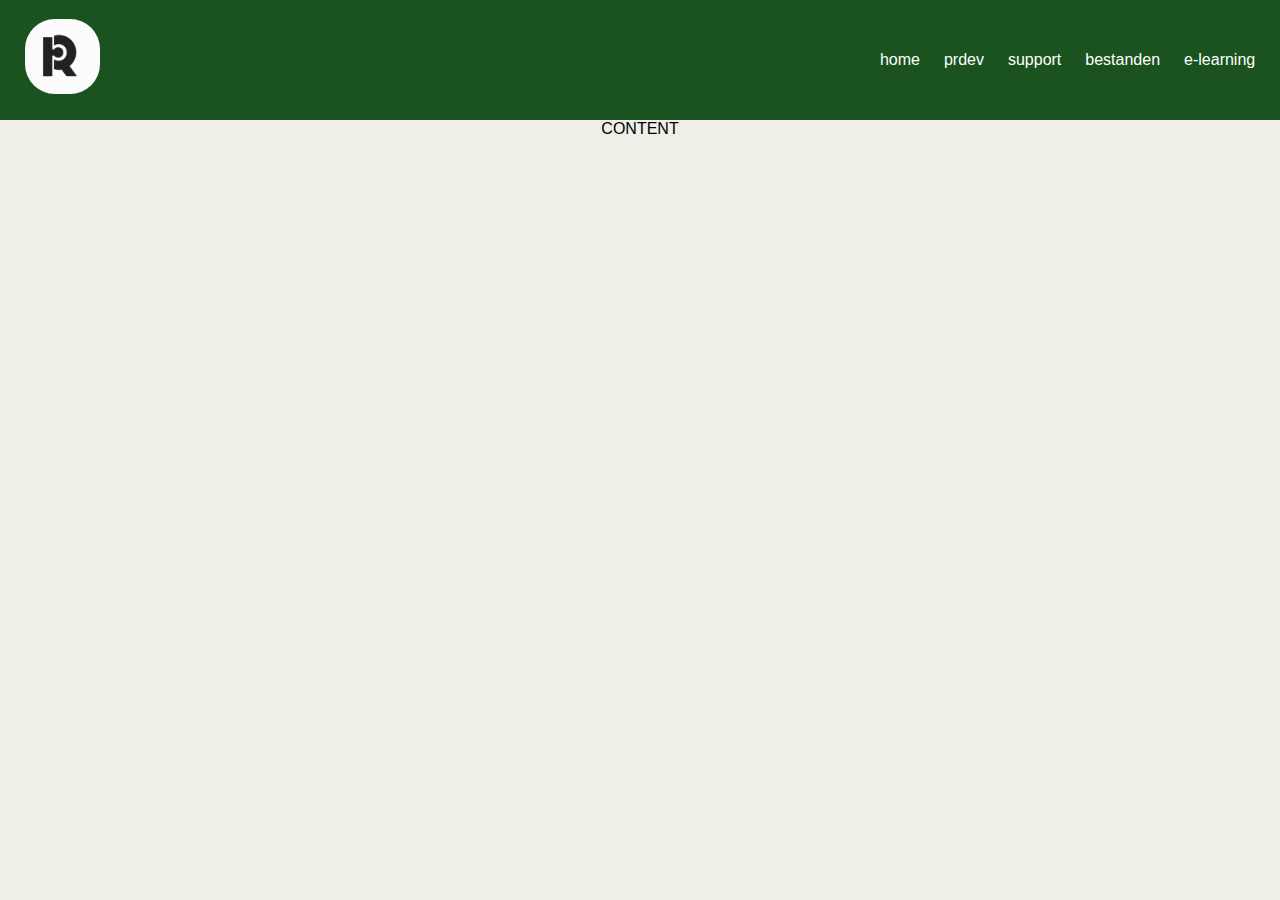
<file: files.html>
<!DOCTYPE html>
<html lang="nl">
<head>
    <meta charset="utf-8">
    <meta name="viewport" content="width=device-width, initial-scale=1.0">
    <link rel="stylesheet" type="text/css" href="styles.css?v20240823-1">
    <title>Home</title>
    <script src="https://ajax.googleapis.com/ajax/libs/jquery/3.7.1/jquery.min.js"></script>
    <script>
        $(function() {
            $(".toggle").on("click", function() {
                if ($(".item").hasClass("active")) {
                    $(".item").removeClass("active");
                } else {
                    $(".item").addClass("active");
                }
            });
        });
    </script>
</head>
<body>
    <nav>
        <ul class="menu">
            <li class="logo"><a href="https://prdev.be/"><img src="images/logoPR.png" alt="logoPR" id="logoPR"></a></li>
            <li class="item"><a href="index.html">home</a></li>
            <li class="item"><a href="prdev.html">prdev</a></li>
            <li class="item"><a href="support.html">support</a></li>
            <li class="item"><a href="files.html">bestanden</a></li>
            <li class="item"><a href="e-learning.html">e-learning</a></li>
            <li class="toggle"><span class="bars"></span></li>
        </ul>
    </nav>
    <main>
    <p>CONTENT</p>
    </main>
</body>
</html>
</file>
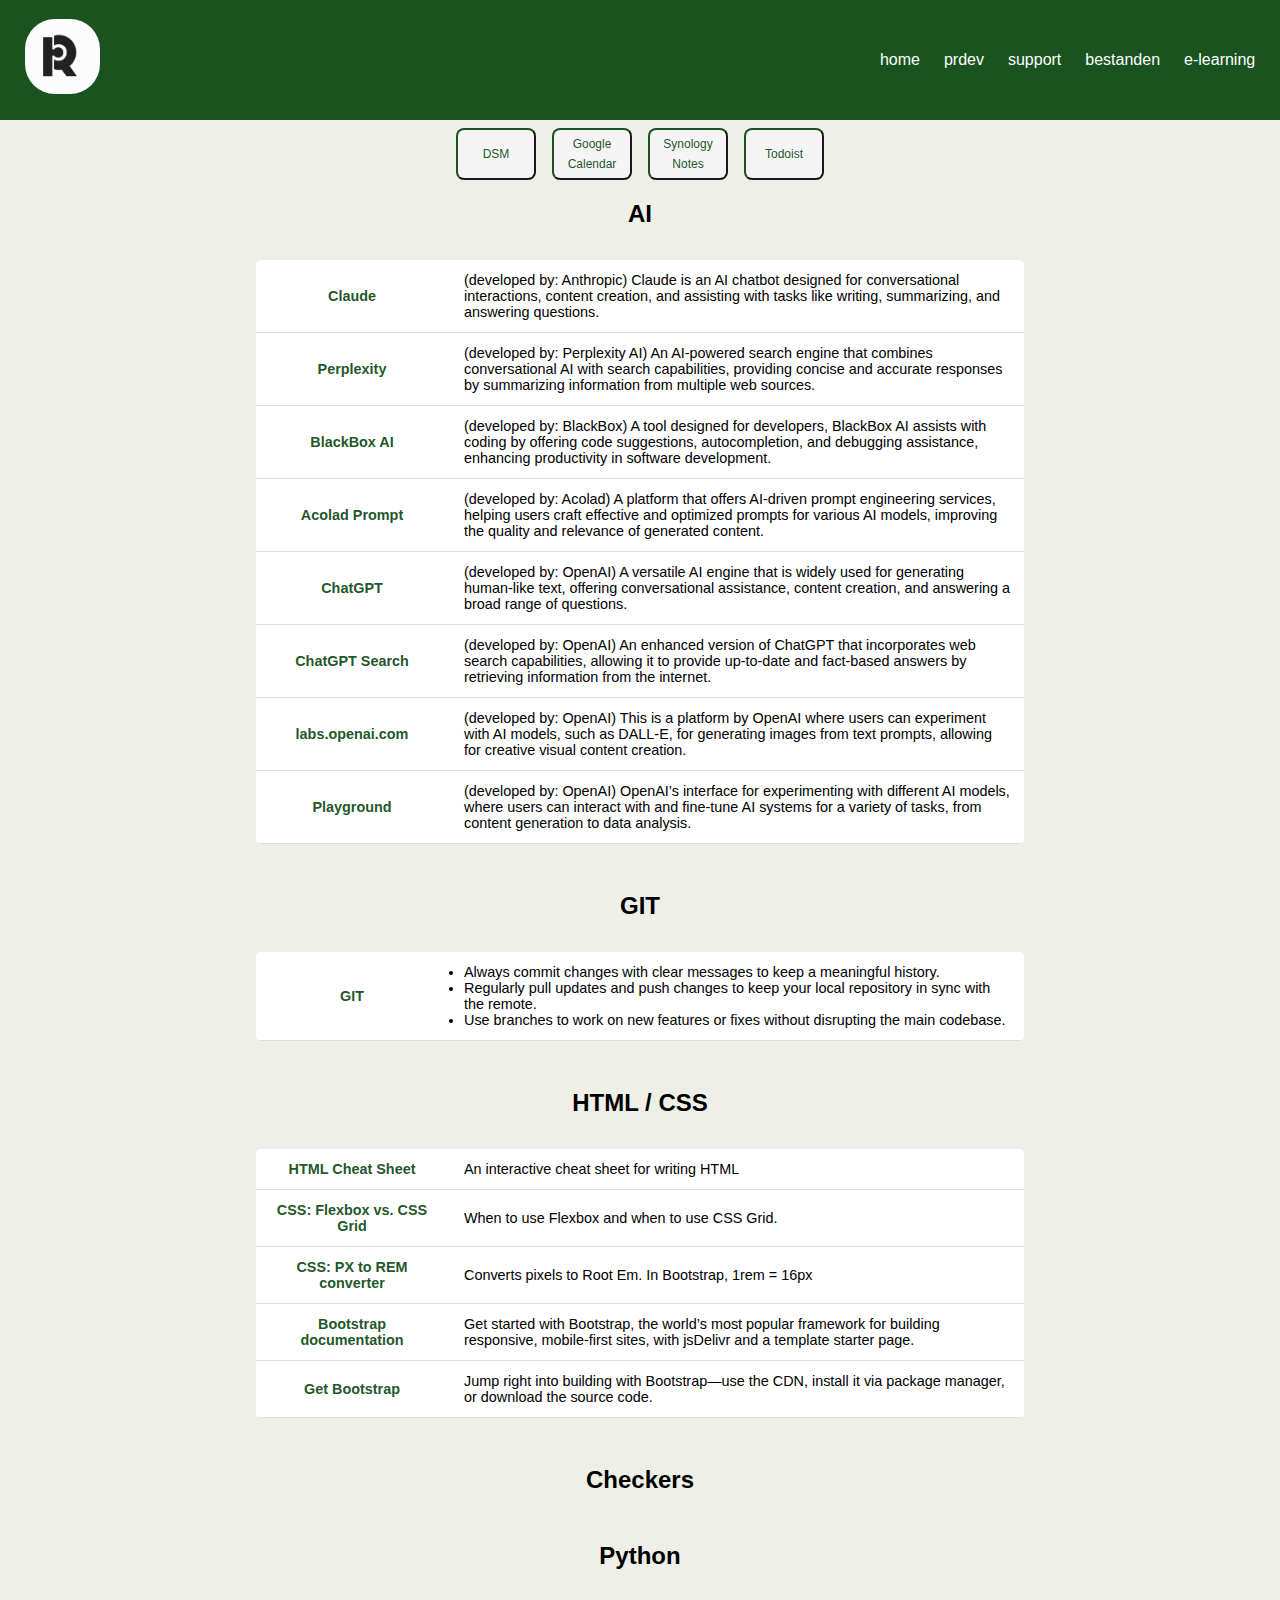
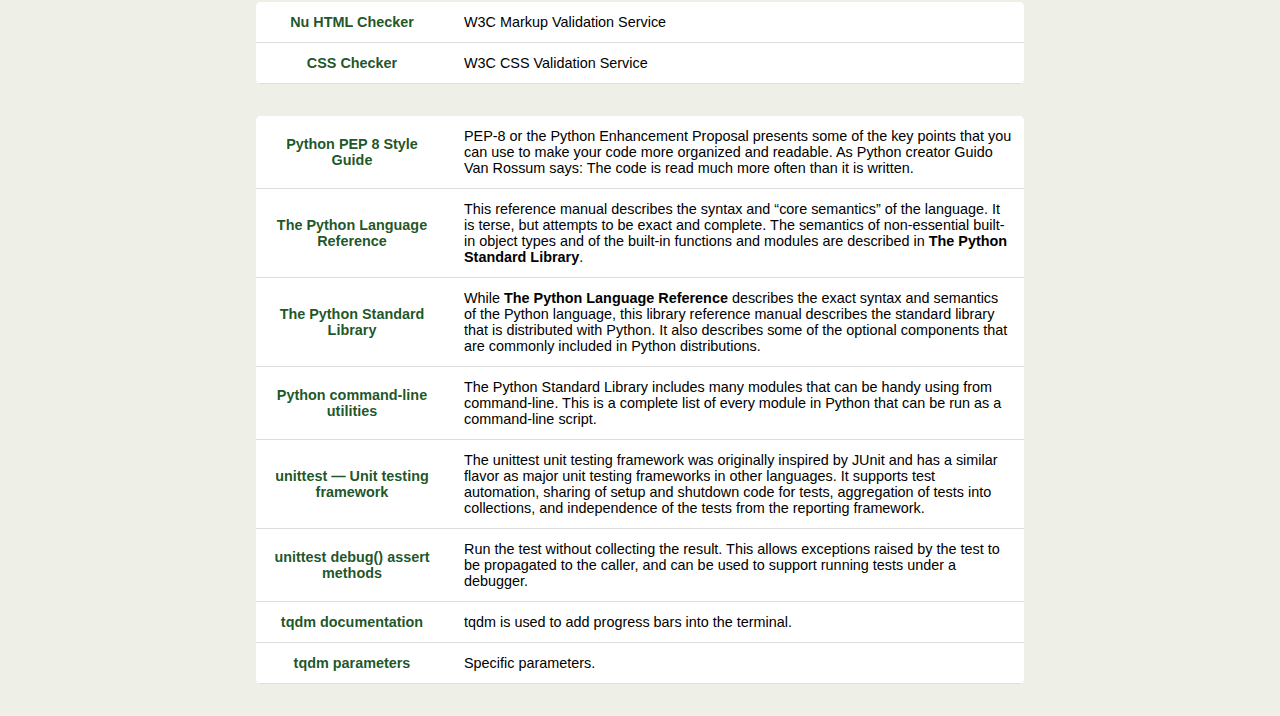
<file: prdev.html>
<!DOCTYPE html>
<html lang="nl">
<head>
    <meta charset="utf-8">
    <meta name="viewport" content="width=device-width, initial-scale=1.0">
    <link rel="stylesheet" type="text/css" href="styles.css?v20240823-1">
    <title>Home</title>
    <script src="https://ajax.googleapis.com/ajax/libs/jquery/3.7.1/jquery.min.js"></script>
    <script>
        $(function() {
            $(".toggle").on("click", function() {
                if ($(".item").hasClass("active")) {
                    $(".item").removeClass("active");
                } else {
                    $(".item").addClass("active");
                }
            });
        });
    </script>
</head>
<body>
    <nav>
        <ul class="menu">
            <li class="logo"><a href="https://prdev.be/"><img src="images/logoPR.png" alt="logoPR" id="logoPR"></a></li>
            <li class="item"><a href="index.html">home</a></li>
            <li class="item"><a href="prdev.html">prdev</a></li>
            <li class="item"><a href="support.html">support</a></li>
            <li class="item"><a href="files.html">bestanden</a></li>
            <li class="item"><a href="e-learning.html">e-learning</a></li>
            <li class="toggle"><span class="bars"></span></li>
        </ul>
    </nav>
    <main>
        <div class="base-button-div prdev-button-div">

            <a href="https://quickconnect.to/peterrosa" target="_blank">
                <button class="button-base button-small">DSM</button>
            </a>

            <a href="https://calendar.google.com/" target="_blank">
                <button class="button-base button-small">Google Calendar</button>
            </a>

            <a href="https://quickconnect.to/peterrosa/note" target="_blank">
                <button class="button-base button-small">Synology Notes</button>
            </a>

            <a href="https://app.todoist.com/app/today" target="_blank">
                <button class="button-base button-small">Todoist</button>
            </a>

        </div>
        <h2>AI</h2>
        <table class="content-table">
            <tbody>
                <tr>
                    <th><a href="https://claude.ai/login?returnTo=%2F%3F" target="_blank">Claude</a></th>
                    <td>(developed by: Anthropic) Claude is an AI chatbot designed for conversational interactions, content creation, and assisting with tasks like writing, summarizing, and answering questions.</td>
                </tr>
                <tr>
                    <th><a href="https://www.perplexity.ai/" target="_blank">Perplexity</a></th>
                    <td>(developed by: Perplexity AI) An AI-powered search engine that combines conversational AI with search capabilities, providing concise and accurate responses by summarizing information from multiple web sources.</td>
                </tr>
                <tr>
                    <th><a href="https://www.blackbox.ai/" target="_blank">BlackBox AI</a></th>
                    <td>(developed by: BlackBox) A tool designed for developers, BlackBox AI assists with coding by offering code suggestions, autocompletion, and debugging assistance, enhancing productivity in software development.</td>
                </tr>
                <tr>
                    <th><a href="https://prompt.acolad.com/login" target="_blank">Acolad Prompt</a></th>
                    <td>(developed by: Acolad) A platform that offers AI-driven prompt engineering services, helping users craft effective and optimized prompts for various AI models, improving the quality and relevance of generated content.</td>
                </tr>
                <tr>
                    <th><a href="https://chatgpt.com/" target="_blank">ChatGPT</a></th>
                    <td>(developed by: OpenAI) A versatile AI engine that is widely used for generating human-like text, offering conversational assistance, content creation, and answering a broad range of questions.</td>
                </tr>
                <tr>
                    <th><a href="https://chatgpt.com/g/g-RCXRXgLOX-gpt-search" target="_blank">ChatGPT Search</a></th>
                    <td>(developed by: OpenAI) An enhanced version of ChatGPT that incorporates web search capabilities, allowing it to provide up-to-date and fact-based answers by retrieving information from the internet.</td>
                </tr>
                <tr>
                    <th><a href="https://labs.openai.com/" target="_blank">labs.openai.com</a></th>
                    <td>(developed by: OpenAI) This is a platform by OpenAI where users can experiment with AI models, such as DALL-E, for generating images from text prompts, allowing for creative visual content creation.</td>
                </tr>
                <tr>
                    <th><a href="https://playground.com/" target="_blank">Playground</a></th>
                    <td>(developed by: OpenAI) OpenAI’s interface for experimenting with different AI models, where users can interact with and fine-tune AI systems for a variety of tasks, from content generation to data analysis.</td>
                </tr>
            </tbody>
        </table>
        <h2>GIT</h2>
        <table class="content-table">
            <tbody>
                <tr>
                    <th><a href="https://git-scm.com/doc" target="_blank">GIT</a></th>
                    <td>
                        <ul>
                            <li>Always commit changes with clear messages to keep a meaningful history.</li>
                            <li>Regularly pull updates and push changes to keep your local repository in sync with the remote.</li>
                            <li>Use branches to work on new features or fixes without disrupting the main codebase.</li>
                        </ul>
                    </td>
                </tr>
            </tbody>
        </table>
        <h2>HTML / CSS</h2>
        <table class="content-table">
            <tbody>
                <tr>
                    <th><a href="https://htmlcheatsheet.com/" target="_blank">HTML Cheat Sheet</a></th>
                    <td>An interactive cheat sheet for writing HTML</td>
                </tr>
                <tr>
                    <th><a href="https://blog.logrocket.com/css-flexbox-vs-css-grid/" target="_blank">CSS: Flexbox vs. CSS Grid</a></th>
                    <td>When to use Flexbox and when to use CSS Grid.</td>
                </tr>
                <tr>
                    <th><a href="https://nekocalc.com/px-to-rem-converter" target="_blank">CSS: PX to REM converter</a></th>
                    <td>Converts pixels to Root Em. In Bootstrap, 1rem = 16px</td>
                </tr>
                <tr>
                    <th><a href="https://getbootstrap.com/docs/4.1/getting-started/introduction/" target="_blank">Bootstrap documentation</a></th>
                    <td>Get started with Bootstrap, the world’s most popular framework for building responsive, mobile-first sites, with jsDelivr and a template starter page.</td>
                </tr>
                <tr>
                    <th><a href="https://getbootstrap.com/" target="_blank">Get Bootstrap</a></th>
                    <td>Jump right into building with Bootstrap—use the CDN, install it via package manager, or download the source code.</td>
                </tr>
            </tbody>
        </table>
        <h2>Checkers</h2>
        <table class="content-table">
            <tbody>
                <tr>
                    <th><a href="https://validator.w3.org/nu/#textarea" target="_blank">Nu HTML Checker</a></th>
                    <td>W3C Markup Validation Service</td>
                </tr>
                <tr>
                    <th><a href="https://jigsaw.w3.org/css-validator/#validate_by_input." target="_blank">CSS Checker</a></th>
                    <td>W3C CSS Validation Service</td>
                </tr>
            </tbody>
        <h2>Python</h2>
        <table class="content-table">
            <tbody>
                <tr>
                    <th><a href="https://peps.python.org/pep-0008/" target="_blank">Python PEP 8 Style Guide</a></th>
                    <td>PEP-8 or the Python Enhancement Proposal presents some of the key points that you can use to make your code more organized and readable. As Python creator Guido Van Rossum says: The code is read much more often than it is written.</td>
                </tr>
                <tr>
                    <th><a href="https://docs.python.org/3/reference/index.html#reference-index" target="_blank">The Python Language Reference</a></th>
                    <td>This reference manual describes the syntax and “core semantics” of the language. It is terse, but attempts to be exact and complete. The semantics of non-essential built-in object types and of the built-in functions and modules are described in <b>The Python Standard Library</b>.</td>
                </tr>
                <tr>
                    <th><a href="https://docs.python.org/3/library/index.html#library-index" target="_blank">The Python Standard Library</a></th>
                    <td>While <b>The Python Language Reference</b> describes the exact syntax and semantics of the Python language, this library reference manual describes the standard library that is distributed with Python. It also describes some of the optional components that are commonly included in Python distributions.</td>
                </tr>
                <tr>
                    <th><a href="https://www.pythonmorsels.com/cli-tools/?ref=dailydev" target="_blank">Python command-line utilities</a></th>
                    <td>The Python Standard Library includes many modules that can be handy using from command-line. This is a complete list of every module in Python that can be run as a command-line script.</td>
                </tr>
                <tr>
                    <th><a href="https://docs.python.org/3/library/unittest.html" target="_blank">unittest — Unit testing framework</a></th>
                    <td>The unittest unit testing framework was originally inspired by JUnit and has a similar flavor as major unit testing frameworks in other languages. It supports test automation, sharing of setup and shutdown code for tests, aggregation of tests into collections, and independence of the tests from the reporting framework.</td>
                </tr>
                <tr>
                    <th><a href="https://docs.python.org/3/library/unittest.html#unittest.TestCase.debug" target="_blank">unittest debug() assert methods</a></th>
                    <td>Run the test without collecting the result. This allows exceptions raised by the test to be propagated to the caller, and can be used to support running tests under a debugger.</td>
                </tr>
                <tr>
                    <th><a href="https://tqdm.github.io/" target="_blank">tqdm documentation</a></th>
                    <td>tqdm is used to add progress bars into the terminal.</td>
                </tr>
                <tr>
                    <th><a href="https://tqdm.github.io/docs/tqdm/" target="_blank">tqdm parameters</a></th>
                    <td>Specific parameters.</td>
                </tr>
            </tbody>
        </table>
    </main>
</body>
</html>
</file>
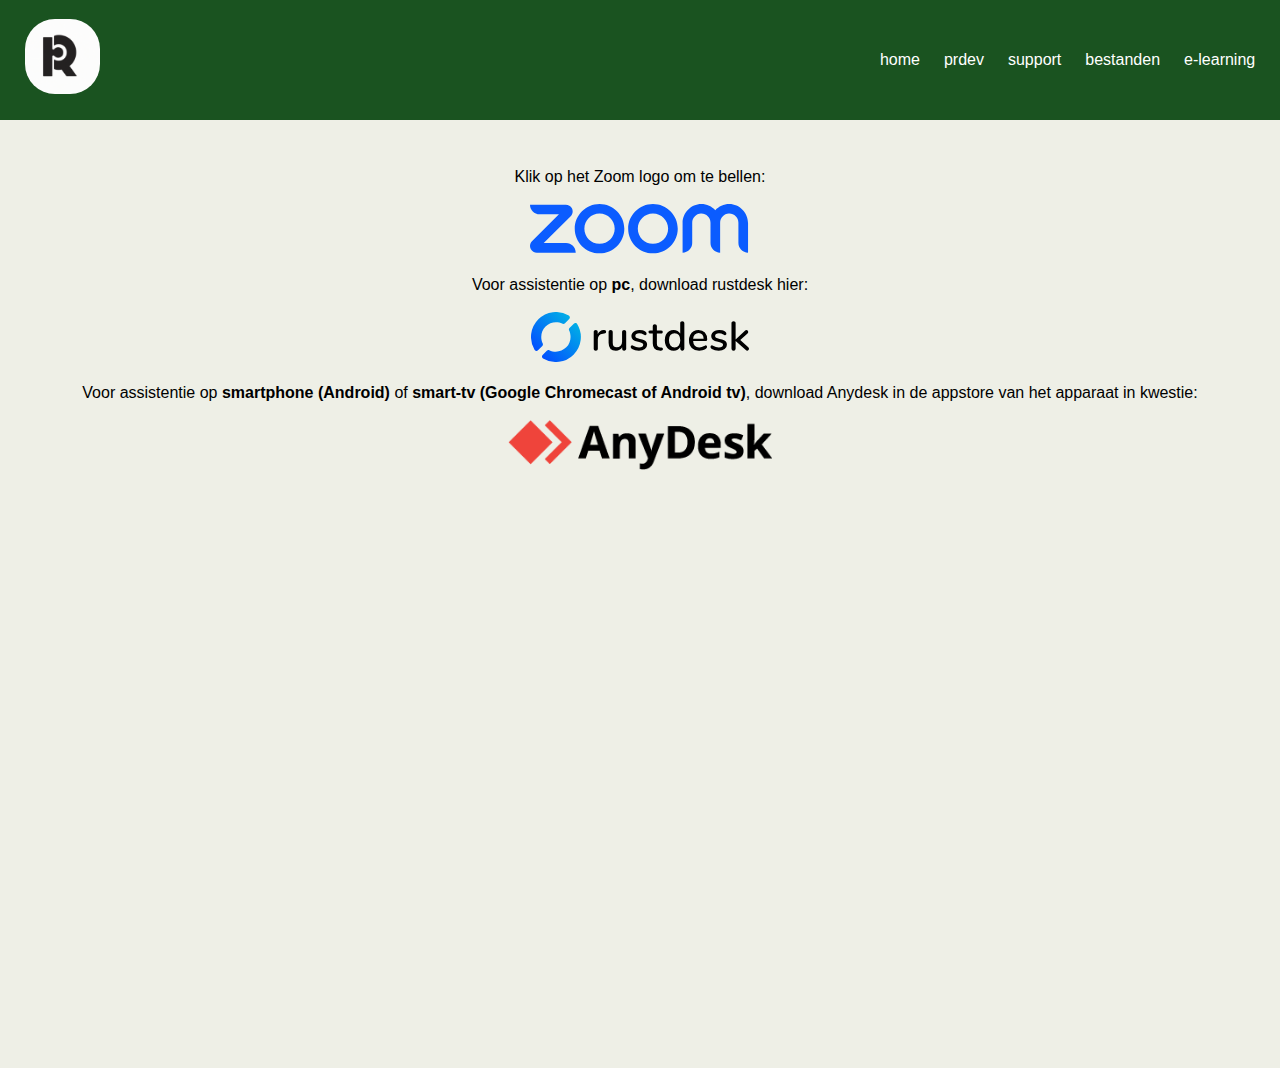
<file: support.html>
<!DOCTYPE html>
<html lang="nl">
<head>
    <meta charset="utf-8">
    <meta name="viewport" content="width=device-width, initial-scale=1.0">
    <link rel="stylesheet" type="text/css" href="styles.css?v20240823-1">
    <title>Home</title>
    <script src="https://ajax.googleapis.com/ajax/libs/jquery/3.7.1/jquery.min.js"></script>
    <script>
        $(function() {
            $(".toggle").on("click", function() {
                if ($(".item").hasClass("active")) {
                    $(".item").removeClass("active");
                } else {
                    $(".item").addClass("active");
                }
            });
        });
    </script>
</head>
<body>
    <nav>
        <ul class="menu">
            <li class="logo"><a href="https://prdev.be/"><img src="images/logoPR.png" alt="logoPR" id="logoPR"></a></li>
            <li class="item"><a href="index.html">home</a></li>
            <li class="item"><a href="prdev.html">prdev</a></li>
            <li class="item"><a href="support.html">support</a></li>
            <li class="item"><a href="files.html">bestanden</a></li>
            <li class="item"><a href="e-learning.html">e-learning</a></li>
            <li class="toggle"><span class="bars"></span></li>
        </ul>
    </nav>
    <main>
        <div class="support-content">
            <div>
                <p>Klik op het Zoom logo om te bellen:</p>
                <br>
                <a href="https://us04web.zoom.us/j/4136489475?pwd=bf4FNa9XDbR1KpZeIp0mwpE1La78nY.1" target="_blank">
                    <img src="images/zoom.svg" alt="zoom" id="zoom" height="50rem">
                </a>
                <!-- this is Zoom personal meeting room (user = Google account): https://us04web.zoom.us/meeting#/pmi/4136489475 -->
                <br>
                <br>
            </div>
            <div>
                <p>Voor assistentie op <b>pc</b>, download rustdesk hier: </p>
                <br>
                <a href="files/rustdesk-1.2.7-x86_64.exe">
                    <img src="images/rustdesk.svg" alt="rustdesk" id="rustdesk" height="50rem">
                </a>
                <br>
                <br>
            </div>
            <div>
                <p>Voor assistentie op <b>smartphone (Android)</b> of <b>smart-tv (Google Chromecast of Android tv)</b>, download Anydesk in de appstore van het apparaat in kwestie: </p>
                <br>
                <a href="https://play.google.com/store/apps/details?id=com.anydesk.anydeskandroid&hl=nl">
                    <img src="images/anydesk.png" alt="anydesk" id="anydesk" height="50rem">
                </a>
                <br>
                <p></p>
            </div>
        </div>
    </main>
</body>
</html>
</file>
<file: styles.css>
/*general*/

* {
  box-sizing: border-box;
  padding: 0;
  margin: 0;
  font-family: 'Segoe UI', Tahoma, Geneva, Verdana, sans-serif;
}

html, body {
  margin: 0;
  padding: 0;
  width: 100%;
  height: 100%;
}

body {
  display: flex;
  flex-direction:column;
  align-items: center;
  background-color: #EEEFE6;
}

h1, h2, h3, h4, h5, h6 {
  text-align: center;
  margin-top: 3rem;
}

a {
  text-decoration: none;
  color: rgba(1, 65, 9, 0.897);
}

a:hover {
  text-decoration: underline;
  font-weight:bolder;
}

.support-content {
  height: 100vh;
  flex-direction: column;
  text-align: center;
  margin-top:3rem;
  justify-content: space-around;
}

.base-button-div {
  /* for common stylings of button divs */
  display: flex;
  justify-content: center;
  align-content: space-evenly;
  flex-wrap: wrap;
  padding: 0 1rem;
}

.base-button-div a:hover {
  text-decoration: none;
  font-weight: bold;
}

.prdev-button-div {
  height: 2rem;
  max-height: 2rem;
  align-items: flex-start;
}

.e-learning-button-div {
  min-height: 25rem;
  align-items: center;
}

.button-base {
  /* for common stylings of button elements */
  background-color: whitesmoke;
  color: rgba(1, 65, 9, 0.897);
  padding: 1.5rem 1.5rem;
  border-radius: 0.5rem;
  margin: 0.5rem;
  cursor: pointer;
  white-space: normal;
  font-size: 0.75rem;
  line-height: 1.7;
  display: flex;
  align-items: center;
  justify-content: center;
  border-color: rgba(1, 65, 9, 0.897);
}

.button-small {
  width: 5rem;
  height: 3rem;
}

.button-large {
  width: 6.25rem;
  height: 6.25rem;
  font-size: 1.2rem;
}

.button-base:hover {
  border-color: red;
  font-weight: bolder;
  text-decoration: none;
}

/*quote on index.html*/
.quote-container {
  margin:0;
  height: 100vh;
  width: 100%;
  display:flex;
  justify-content: center;
  align-items: center;
  font-family: 'Segoe UI', Tahoma, Geneva, Verdana, sans-serif;
  padding: 2rem;
  box-sizing: border-box;
}

.quote-container .quote {
  max-width: 50rem;
  position: relative;
  display: flex;
  flex-direction: column;
  align-items: center;
}

.quote-container .quote-icon {
  position: absolute;
  left: -2.5rem;
  top: -2rem;
  opacity: 0.1;
  transform: rotateZ(4deg);
}

.quote-container .quote-content {
  font-weight: bold;
  font-size: 1.5rem;
  color: rgba(1, 65, 9, 0.897);
}

.quote-container .quote-author {
  font-size: 1rem;
  color: solid grey;
  border-top: 0.2rem solid grey;
  padding: 1rem 2rem;
  margin-top: 0.8rem;
}

.quote-container .new-quote-btn {
  margin-top: 2rem;
  padding: 0.2rem 0.2rem;
  background:rgba(1, 65, 9, 0.897);
  color: whitesmoke;
  font-size: 1rem;
  font-weight: bold;
  text-transform: uppercase;
  border: none;
  padding: 0.5rem;
  cursor: pointer;
}

.quote-container .new-quote-btn:hover {
  background: grey;
}

/*table mobile*/
.content-table {
  border-collapse: collapse;
  margin: 2rem auto;
  font-size: 0.9rem;
  width: 100%;
  max-width: 100%; /*make sure it doesn't exceed the screen width*/
  border-radius: 5px;
  overflow: hidden;
}

.content-table tr,
.content-table th,
.content-table td {
  background-color: white;
  color: black;
  text-align: center;
  padding: 0.75rem;
}

.content-table tbody tr {
  border-bottom: 1px solid #dddddd
}

.content-table th:nth-child(1),
.content-table td:nth-child(1) {
  width: 25%;
  max-width: 25%;
  /* white-space: nowrap; */
}

.content-table td:nth-child(2) {
  text-align: left;
  padding-left: 1rem;
}

/*table desktop*/
@media all and (min-width: 768px) {
  .content-table {
    border-collapse: collapse;
    margin: 2rem auto;
    font-size: 0.9rem;
    width: 60%;
    max-width: 60%; /*make sure it doesn't exceed 60% of screen width*/
  }
}

/*table tablet*/


/*menu mobile*/
nav {
  background-color: rgba(1, 65, 9, 0.897);
  padding: 0.2rem 0.8rem;
  width:100%;
}

.menu {
  display: flex;
  flex-wrap: wrap;
  justify-content: space-between;
  align-items: center;
}

nav ul {
  list-style-type: none; 
}

.menu a {
  color:white;
  text-decoration: none;
}

.menu a:hover {
  text-decoration: underline;
}

.menu li {
  font-size: 1rem;
  padding: 0.8rem 0.3rem;
}

.menu li a {
  display: block;
}

.logo a {
  font-size: 1.7rem;
}

#logoPR {
  border-radius: 30px;
  width: 75px;
  height: auto;
}

.toggle {
  cursor: pointer;
  order:1;
}

.item {
  width:100%;
  text-align: center;
  order:2;
  display:none;
}

.item.active {
  display: block;
}

.bars {
  background: #999;
  display:inline-block;
  height: 2px;
  position: relative;
  width: 18px;
}

.bars::before,.bars::after {
  background: #999;
  content:"";
  display:inline-block;
  height: 2px;
  position: absolute;
  width: 18px;
}

.bars::before {
  top:5px;
}

.bars::after {
  top:-5px;
}

/*menu tablet*/
@media all and (min-width:468px) {
  .menu {
    justify-content: center;
  }
  .logo {
    flex:1;
  }
  .toggle {
    order:1;
  }

}

/*menu desktop*/
@media all and (min-width: 768px) {
  .item {
    display: block;
    width: auto;
  }
  .toggle {
    display: none;
  }
  .logo {
    order:0;
  }
  .menu li {
    padding: 1rem 0.75rem;
  }
  .nav {
    width: 100%;
    padding:0;
    margin:0;
  }
}
</file>
